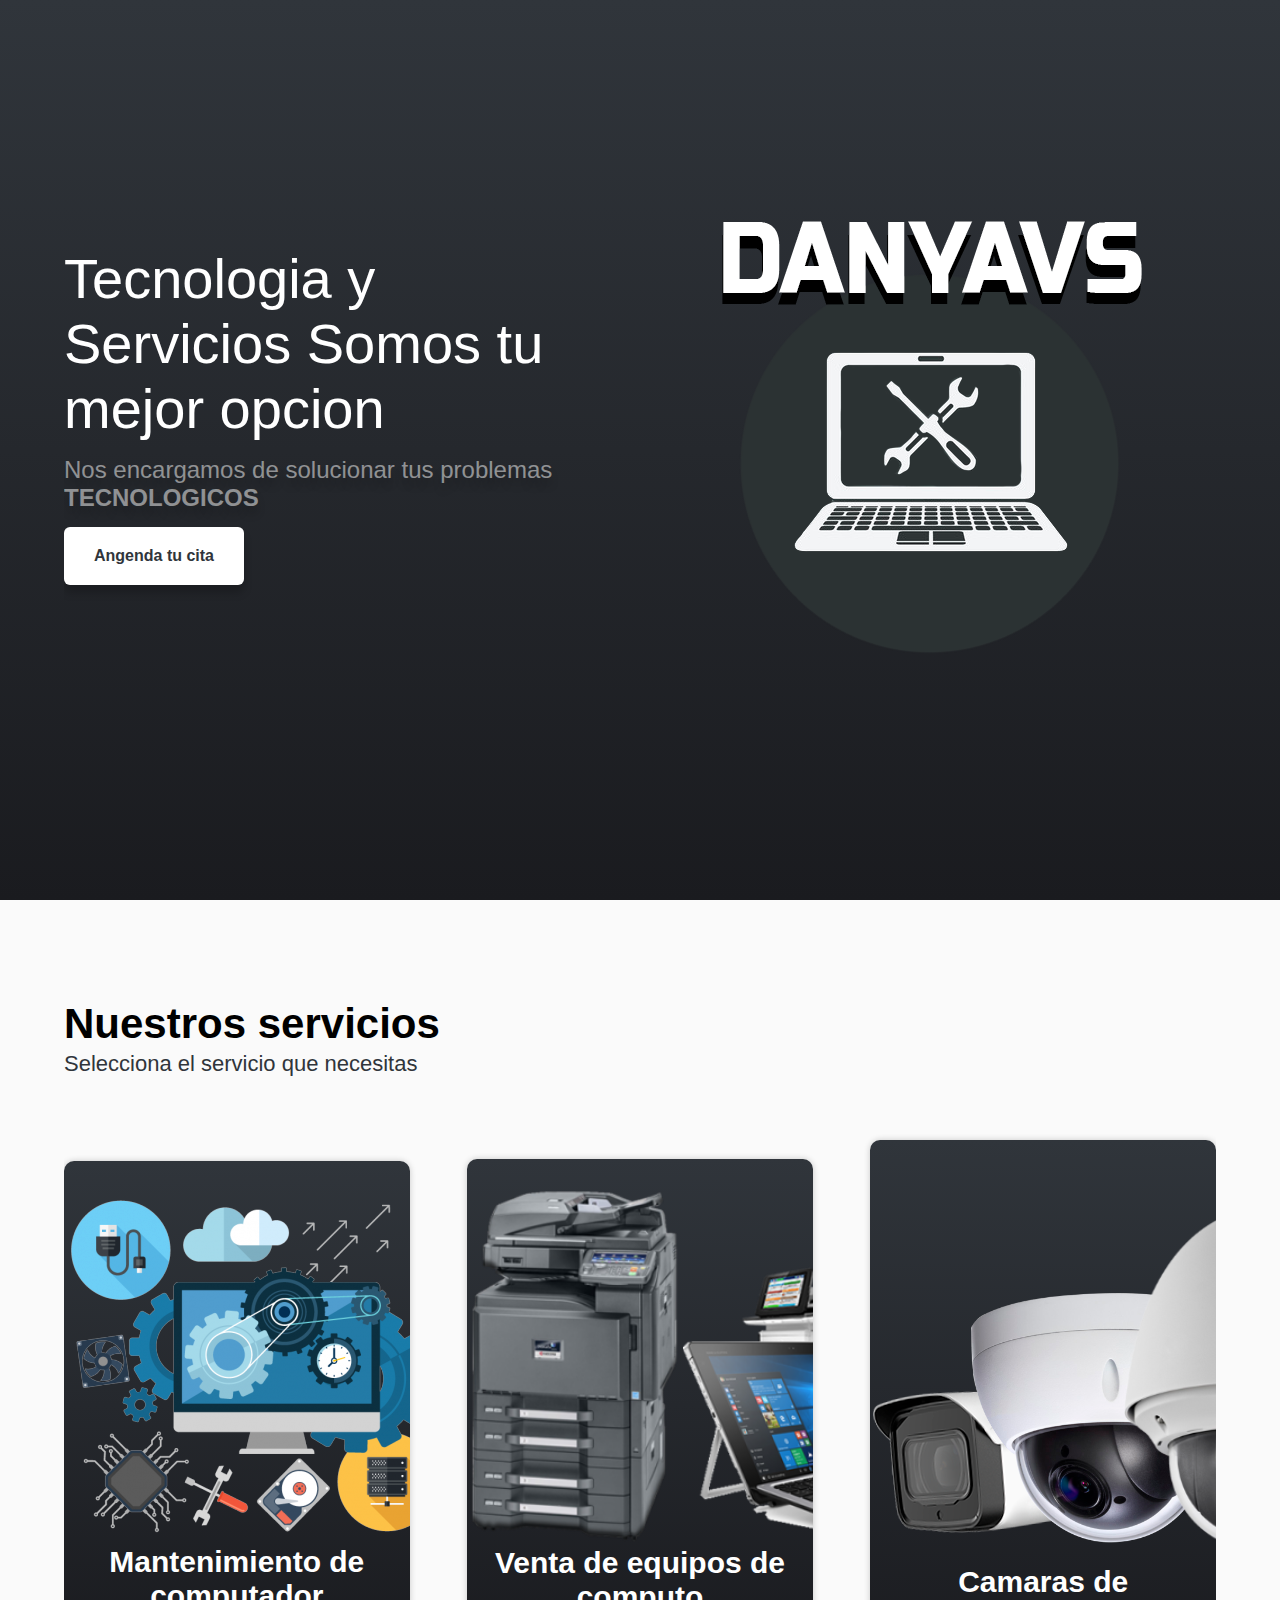
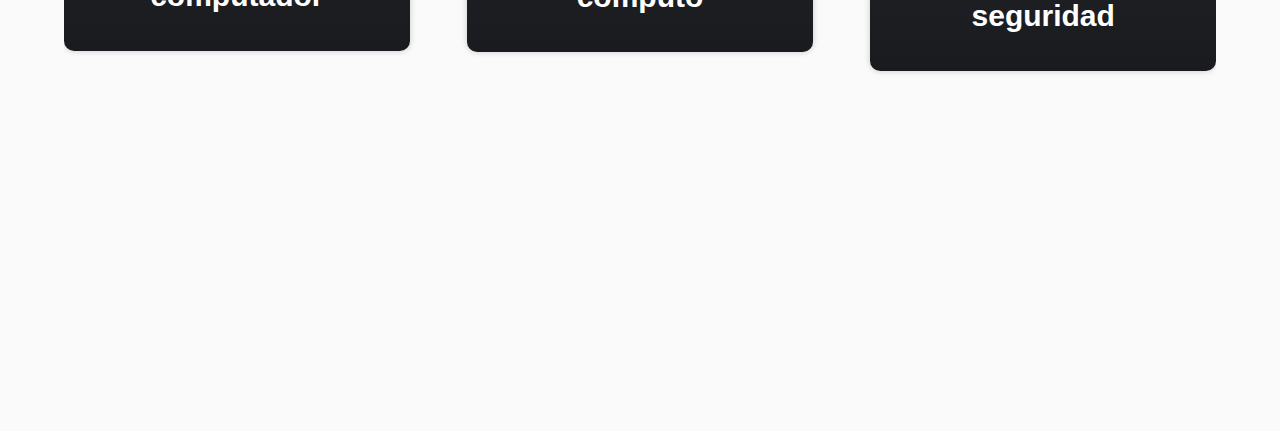
<file: index.html>
<!DOCTYPE html>
<html lang="es">
<head>
    <meta charset="UTF-8">
    <meta http-equiv="X-UA-Compatible" content="IE=edge">
    <meta name="viewport" content="width=device-width, initial-scale=1.0">
    <title>Danyavs</title>
    <link rel = "stylesheet" href="css/styles.css"> <!-- Importar estilos de css -->
    <link href='https://unpkg.com/boxicons@2.0.9/css/boxicons.min.css' rel='stylesheet'> <!--Iconos -->
</head>
<body>
    <header class = "hero" >
        <section class="container hero__main">
            <div class="hero__textos">
                <h1 class="title">Tecnologia y Servicios <span class="title__active">Somos tu mejor opcion</span></h1>
                <p class="copy">Nos encargamos de solucionar tus problemas <span class="copy__active">TECNOLOGICOS</span></p>
                <a href="cita.html" class = "cta">Angenda tu cita</a>
            </div>
            <img src="img/lOGO.png" alt="">
        </section>
    </header>
    <main>
        <section class="services">
            <div class="container">
                <h2 class="subtitle">Nuestros servicios <span class="ponit"></span></h2>
                <p class="copy__section">Selecciona el servicio que necesitas</p>
                <article class="container-cards">
                     <div class="card">
                         <img src="img/pcmantenimiento.png" alt="Mantenimiento de computador">
                         <div class="cards__text">
                            <h3 class="card__title">Mantenimiento de computador</h3>
                         </div>
                     </div>
                     <div class="card">
                        <img src="img/ventadeequiposdecomputo.png" alt="Venta de equipos de computo" width="900px">
                        <div class="cards__text">
                           <h3 class="card__title">Venta de equipos de computo</h3>
                        </div>
                    </div>
                    <div class="card">
                        <img src="img/camarasdeseguridad.png" alt="Camaras de seguridad">
                        <div class="cards__text">
                           <h3 class="card__title">Camaras de seguridad</h3>  
                        </div>
                    </div>
                </article>
            </div>
        </section>
        <footer class="footer">
            <div class="container footer__caption">
            </div>
        </footer>
    </main>
</body>
</html>
</file>
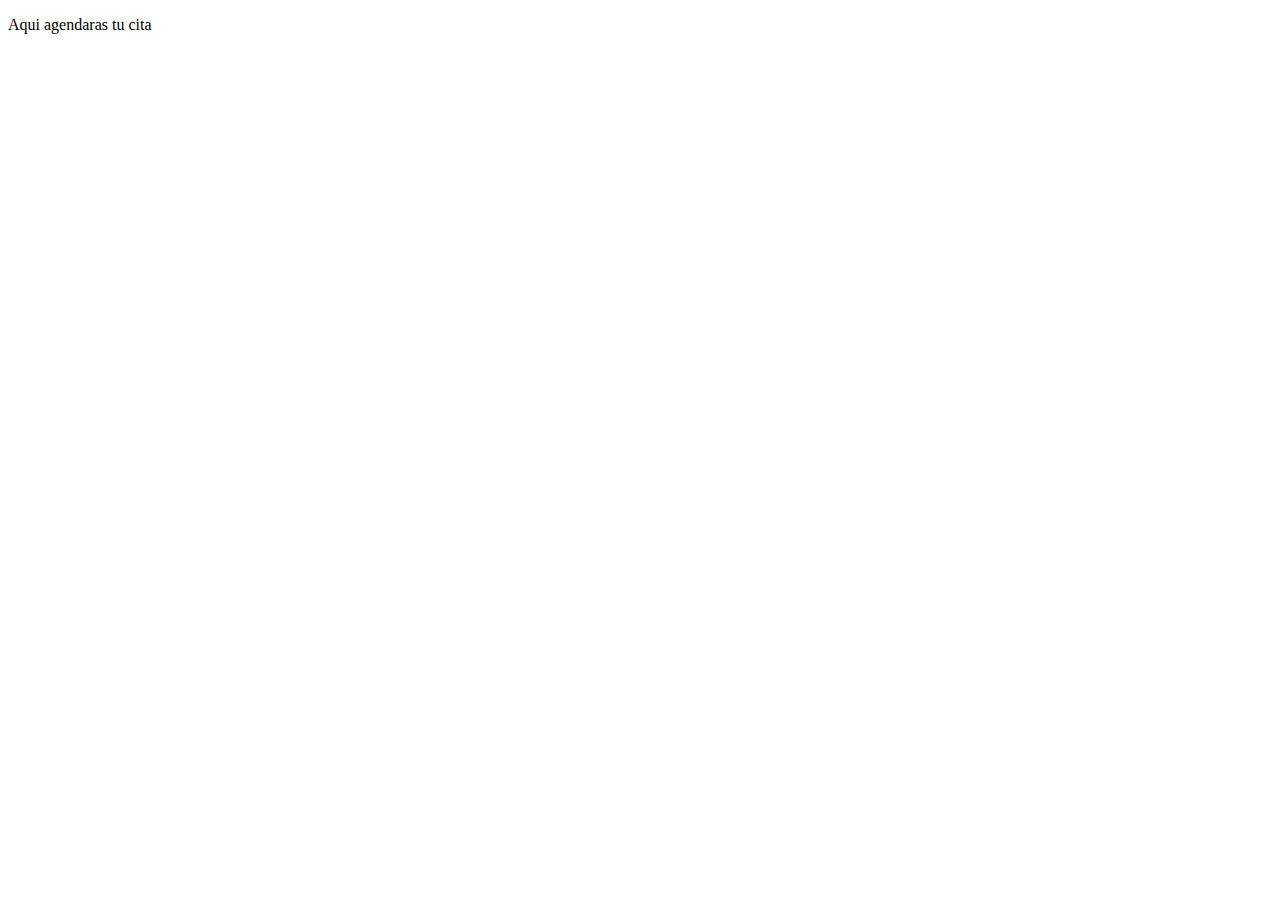
<file: cita.html>
<!DOCTYPE html>
<html lang="es">
<head>
    <meta charset="UTF-8">
    <meta http-equiv="X-UA-Compatible" content="IE=edge">
    <meta name="viewport" content="width=device-width, initial-scale=1.0">
    <title>Danyavs</title>
</head>
<body>
    <p>Aqui agendaras tu cita</p>
</body>
</html>
</file>
<file: css/styles.css>
@import url('https://fonts.googleapis.com/css2?family=Quicksand:wght@300;400;700&display=swap');

:root{
    --gray:#ffffff80;
    --gray2:#f7d9d990;
    --black1: #1A1B1F;
    --black2: #30353B;
    --shadow: 0 8px 8px;
    --color_shadow: #00000033;
}

*{
    margin: 0;
    padding:0;
    box-sizing: border-box;
}

body{
    font-family: 'Roboto', sans-serif;
}

.container{
    width: 90%;
    max-width: 1200px;
    margin: 0 auto;
    overflow: hidden;
    padding:100px 0;
    height: auto;
}

.container--modifier{
    width: 60%;
}

.hero{
    width: 100%;
    min-height: 100vh;
    background: linear-gradient(180deg, var(--black2) 0%, var(--black1) 100%);
}


.link{
    display: inline-block;
    color: inherit;
    text-decoration: none;
    font-weight: 300;
    padding: 10px;
}

.link--active{
    color: var(--gold1);
    font-weight: 700;
}

.hero__main{
    height: calc(100vh - 70px);
    display: flex;
    justify-content: space-between;
    align-items: center;
    padding:0;
}

.mockup{
    object-fit: cover;
    width: 48%;
    max-height: 90vh;
}

.hero__textos{
    width: 48%;
}

.title{
    font-size: 56px;
    font-weight: 300;
    color: #fff;
}

.title--active{
    color: var(--gold1);
    font-weight: 700;
}

.copy{
    font-size: 24px;
    color: var(--gray);
    text-shadow: var(--shadow)  var(--color_shadow);
    margin: 15px 0;
}

.copy__active{
    font-weight: 700;
}

.cta{
    padding: 20px 30px;
    display: inline-block;
    background: linear-gradient(180deg, #ffffff 0%, #ffffff 100%);
    text-decoration: none;
    color: var(--black2);
    font-weight: 700;
    box-shadow: var(--shadow) var(--color_shadow);
    border-radius: 6px;
}

/* services */

.services{
    background: #fafafa;
}

.subtitle{
    font-size: 42px;
}

.subtitle--modifier{
    text-align: center;
    margin-bottom: 16px;
}

.copy__section{
    color: var(--black2);
    font-size: 22px;
    line-height: 32px;
    margin-bottom: 60px;
}

.copy__section--modifier{
    text-align: center;
    margin-bottom: 32px;
}

.container-cards{
    display: flex;
    justify-content: space-between;
    align-items: center;
    flex-wrap: wrap;
}

.card{
    width: 30%;
    padding: 30px 0;
    overflow: hidden;
    background: linear-gradient(180deg, var(--black2) 0%, var(--black1) 100%);
    border-radius: 10px;
    position: relative;
    text-align: right;
    margin-bottom: 60px;
    box-shadow: 0 0 6px var(--color_shadow);
}

.card__img{
    width: 95%;
    height: 200px;
    object-fit: cover;
    border-radius: 10px 0 0 10px;
}

.cards__text{
    text-align: center;
    width: 90%;
    margin:0 auto;
}

.card__list{
    color: var(--gold2);
    font-weight: 700;
    margin: 25px 0 12px ;
    font-size: 18px;
}


.card__title{
    font-size: 30px;
    color: rgb(255, 255, 255);
    margin-bottom: 8px;
}

.card__copy{
    color: var(--gray2);
    margin-bottom: 16px;
}

.card__date{
    color: var(--gold2);
    font-size: 18px;
    font-weight: bold;
    margin-bottom: 16px;
}

.container-bg{
    display: flex;
    justify-content: space-between;
    align-items: center;
    flex-wrap: wrap;
}


.background{
    width: 68%;
    height: 290px;
    border-radius: 10px;
    position: relative;
    margin-bottom: 60px;
}

.background__img{
    width: 100%;
    height: 100%;
    object-fit: cover;
    border-radius: inherit;
}

.background__text{
    position: absolute;
    width: 100%;
    bottom: 30px;
    left: 15px;
    color: #fff;
}

.background__title{
    font-size: 24px;
    margin-bottom: 4px;
}

.testimony{
    background: #fafafa;
}

.testimony-container{
    display: flex;
    justify-content: space-between;
    align-items: center;
    flex-wrap: wrap;
}

.testimony__card{
    width: 30%;
    height: 500px;
    background: linear-gradient(180deg, var(--black2) 0%, var(--black1) 100%);
    border-radius: 10px;
    position: relative;
    margin-bottom: 30px;
}

.testimony__img{
    width: 100%;
    height: 100%;
    border-radius: inherit;
    object-fit: cover;
    object-position: center top;
}

.testimony__copy{
    position: absolute;
    bottom: 20px;
    left: 5%;
    width: 90%;
    background: linear-gradient(180deg, var(--black2) 0%, var(--black1) 100%);
    color: #fff;
    margin: 0 auto;
    border-radius: 10px;
    box-shadow: var(--shadow) var(--color_shadow);
    padding: 15px 8px;
    display: flex;
    align-items: center;
}

.testimony__copy--modifier{
    background: none;
    box-shadow: none;
}

.testimony__logo{
    font-size: 40px;
    margin-right: 15px;
    display: inline-block;
}

.testimony__name{
    font-size: 24px;
    line-height:28px;
}

.testimony__position{
    color: var(--gray);
}

.testimony__text{
    padding: 40px 0;
    width: 90%;
    margin: 0 auto;
    color: #fff;
}

.google__logo{
    margin-bottom: 20px;
}


.testimony__history{
    font-size: 21px;
    font-weight: 300;
}


.testimony__info{
    width: 70%;
}

.logo--picture{
    width: 40px;
    height: 40px;
    object-fit: cover;
    border-radius: 50%;
    object-position: center top;
}

/* check */

.check{
    display: flex;
    justify-content: space-evenly;
    flex-wrap: wrap;
    margin: 0 auto;
}

.check__item{
    width: 30%;
    padding-right: 10px;
    display: flex;
    border-right: 2px solid var(--black2);
}

.bx-check{
    background: linear-gradient(180deg, var(--black2) 0%, var(--black1) 100%);
    display: inline-block;
    width: 40px;
    height: 40px;
    text-align: center;
    margin-right: 20px;
    color: #fff;
    border-radius: 50%;
    font-size: 40px;
}

.check__number{
    font-weight: 700;
}

.check__copy{
    font-weight: 300;
}

.newsletter{
    width: 60%;
    margin: 0 auto;
    margin-top: 40px;
    height: auto;
    font-family: inherit;
    position: relative;
    border-radius: 6px;
}

.newsletter--modifier{
    margin: 0;
    width: 80%;
}

.newsletter__input{
    width: 100%;
    height: 100%;
    padding: 22px 10px;
    outline: none;
    font-family: inherit;
    border-radius: 6px;
    border: 1px solid var(--black1)
}

.newsletter__submit{
    position: absolute;
    right: 8px;
    top: 10%;
    height: 80%;
    background: linear-gradient(180deg, var(--black2) 0%, var(--black1) 100%);
    color: #fff;
    padding: 0 15px;
    border: none;
    border-radius: 6px;
    font-family: inherit;
    font-weight: 700;
    cursor: pointer;
}


.footer{
    background: #fafafa;
}

.footer__caption{
    display: flex;
    flex-wrap: wrap-reverse;
    justify-content: space-evenly;
}


.title__footer{
    font-size: 24px;
    margin-bottom: 32px;
}

.download{
    width: 50%;
}

.download__app{
    display: flex;
}

.download__item{
    display: flex;
    padding: 18px 12px;
    border-radius: 6px;
    border: 1px solid var(--black2);
    width: 42%;
    align-items: center;
    margin-right: 20px;
    margin-bottom: 16px;
}

.download__logo{
    font-size: 40px;
    margin-right: 20px;
}

.download__title{
    font-size: 18px;
}

.footer__copy{
    width: 100%;
    color: var(--black2);
    display: flex;
    flex-wrap: wrap;
}

.copyright{
    width: 100%;
}

.politica__privacidad{
    color: inherit;
    text-decoration: none;
    display: inline-block;
    margin-top: 10px;
}

.politica__privacidad:hover{
    text-decoration: underline;
}

.politica__privacidad--margin{
    margin-right: 10px;
}

.socialmedia{
    display: flex;
    color: var(--black2);
}

.socialmedia__icon{
    font-size: 18px;
    margin-right: 16px;
    display: inline-block;
}

.socialmedia__legend{
    color: var(--black2);
    margin-right: 15px;
}

.contact{
    display: flex;
    width: 100%;
    flex-wrap: wrap;
    color: #fff;
}

.item__contact{
    width: 25%;
    padding: 60px 0;
    text-align: center;
    background: linear-gradient(180deg, var(--black2) 0%, var(--black1) 100%);

}


.item__contact--gold{
    background: linear-gradient(180deg, #F7CE90 0%, #F4BD76 100%);
    color: var(--black1);
}

.contact__icon{
    font-size: 14px;
    color: var(--gold1);
    line-height: 20px;
    margin-right: 4px;
}

.contact__icon--modifier{
    color: var(--black1);
}

.contact__title{
    font-size: 16px;
    line-height: 20px;
}

@media screen and (max-width:900px){
    .mockup{
        width: 600px;
        height: auto;
    }

    .title{
        font-size: 50px;
    }

    .copy{
        font-size: 22px;
    }

    .cta{
        padding: 15px 22px;
    }

    .container-cards{
        justify-content: space-evenly;
    }

    .services .card{
        width: 45%;
    }

    .background{
        width: 52%;
    }

    .card{
        width: 42%;
    }

    .testimony-container{
        justify-content: space-evenly;
    }

    .testimony__card{
        width: 45%;
    }

    .check__item{
        width: 45%;
        margin-bottom: 35px;
    }

    .newsletter{
        width: 80%;
    }

    .download{
        width: 100%;
    }

    .download__app{
        justify-content: space-between;
    }

    .download__item{
        width: 45%;
    }

    .get-email{
        width: 100%;
        margin-bottom: 40px;
    }

    .socialmedia__icon{
        font-size: 18px;
    }

    .socialmedia__legend{
        font-size: 18px;
    }
}

@media screen and (max-width:700px){
    main .container,
    footer .container{
        padding: 60px 0;
    }

    .nav__container{
        flex-wrap: wrap;
        flex-direction: column;
        justify-content: space-evenly;
    }

    .nav__hero{
        height: auto;
    }

    .logo{
        padding: 15px 0 ;
        text-align: center;
    }

    .links{
        padding-bottom: 10px;
        text-align: center;
    }

    .link{
        padding: 7px 10px;
    }


    .hero__main{
        flex-direction: column-reverse;
        justify-content: flex-end;
        min-height: 70px;
        height: auto;
        padding: 30px 0;
    }

    .hero__textos{
        width: 100%;
        text-align: center;
    }

    .mockup{
        width: 60%;
        margin-bottom: 20px;
    }

    .title{
        font-size: 35px;
    }

    .copy{
        font-size: 20px;
    }

    .subtitle{
        font-size: 35px;
        text-align: center;
    }

    .copy__section{
        font-size: 20px;
        text-align: center;
    }

    .services .card{
        width: 80%;
    }

    .container-bg{
        justify-content: space-evenly;
    }

    .card{
        margin-bottom: 40px;
        width: 65%;
    }

    .card__title{
        font-size: 35px;
    }

    .card__button{
        width: 100%;
    }

    .background{
        width: 65%;
        margin-bottom: 40px;
    }

    .background__copy{
        display: none;
    }

    .testimony__card{
        width: 65%;
    }

    .testimony__name{
        font-size: 20px;
    }

    .container--modifier{
        width: 80%;
    }

    .item__contact{
        width: 100%;
        padding: 30px 0;
    }
}

@media screen and (max-width:500px){
    .mockup{
        width: 80%;
        margin-bottom: 15px;
    }

    .services .card{
        width: 95%;
    }

    .card{
        width: 95%;
    }

    .background{
        width: 95%;
    }

    .testimony__card{
        width: 95%;
    }

    .testimony__history{
        font-size: 20px;
    }

    .container--modifier{
        width: 90%;
    }

    .newsletter{
        width: 100%;
        display: none;
    }

    .newsletter--modifier{
        display: block;
    }

    .check__item{
        width: 100%;
        border: none;
        padding: none;
        justify-content: center;
    }

    .download__item{
        width: 49%;
    }

    .download__title{
        font-size: 16px;
    }

    .download__logo{
        font-size: 30px;
    }
}
</file>
